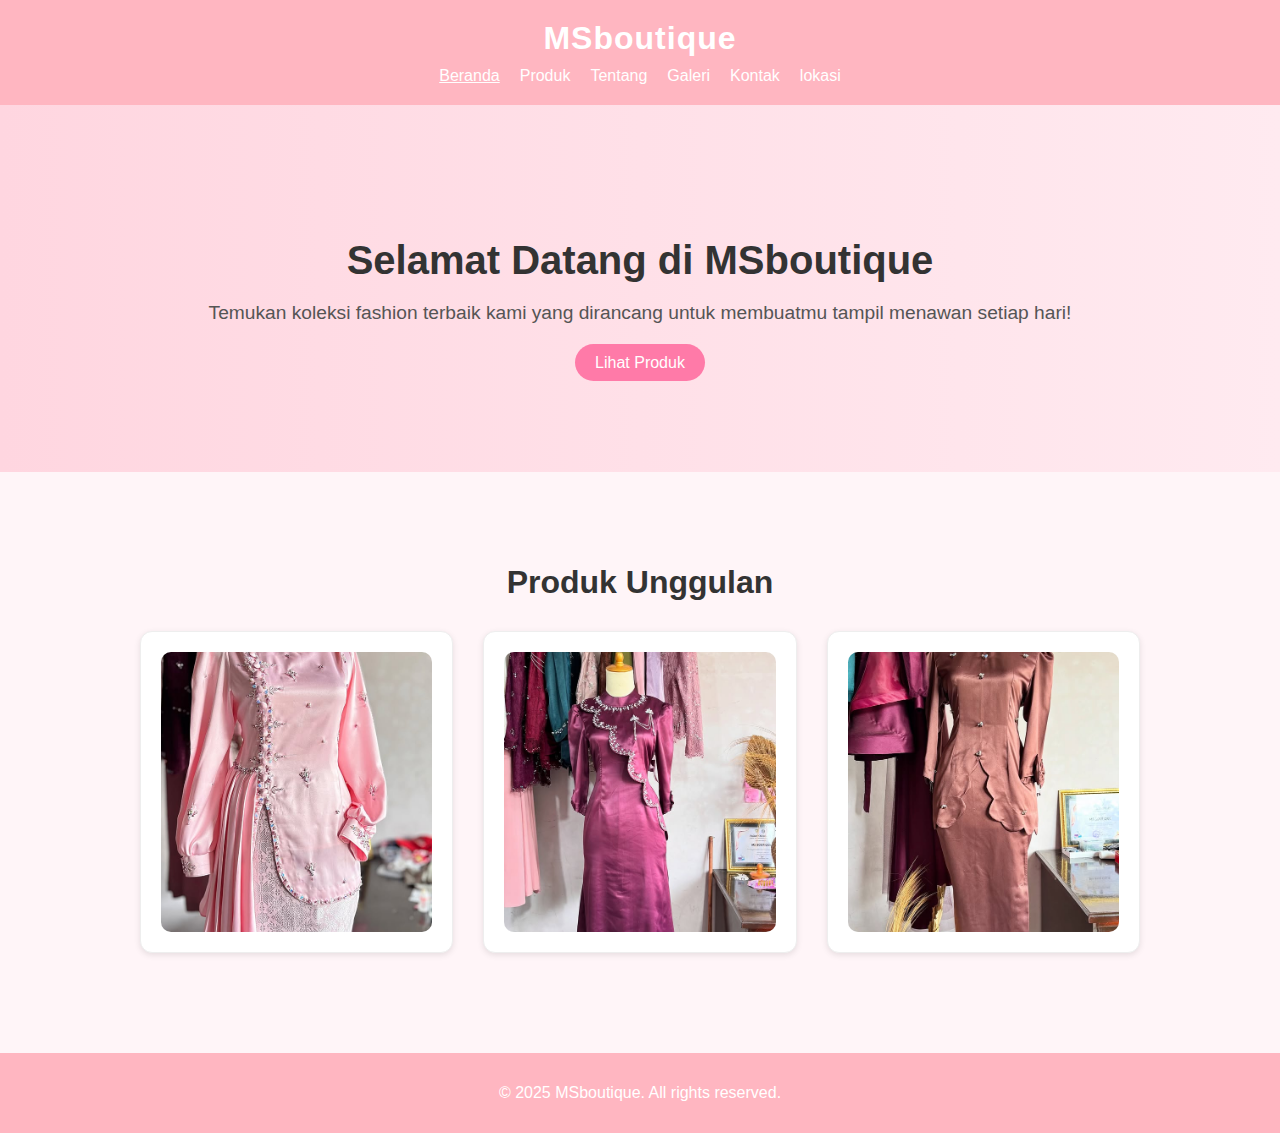
<file: index.html>
<!DOCTYPE html>
<html lang="id">
<head>
  <meta charset="UTF-8">
  <meta name="viewport" content="width=device-width, initial-scale=1.0">
  <title>MSboutique - Beranda</title>
  <link rel="stylesheet" href="style.css">
</head>
<body>
  <header>
    <h1>MSboutique</h1>
    <nav>
      <ul>
        <li><a href="index.html" class="active">Beranda</a></li>
        <li><a href="produk.html">Produk</a></li>
        <li><a href="tentang.html">Tentang</a></li>
        <li><a href="galeri.html">Galeri</a></li>
        <li><a href="kontak.html">Kontak</a></li>
        <li><a href="lokasi.html">lokasi</a></li>
      </ul>
    </nav>
  </header>

  <section class="hero">
    <h2>Selamat Datang di MSboutique</h2>
    <p>Temukan koleksi fashion terbaik kami yang dirancang untuk membuatmu tampil menawan setiap hari!</p>
    <a href="produk.html" class="btn">Lihat Produk</a>
  </section>

  <section class="featured">
    <h3>Produk Unggulan</h3>
    <div class="produk-grid">
      <div class="produk-item">
        <img src="img/produk1.jpg" >
      </div>
      <div class="produk-item">
        <img src="img/produk6.jpg" >
      </div>
      <div class="produk-item">
        <img src="img/produk5.jpg" >
      </div>
    </div>
  </section>

  <footer>
    <p>&copy; 2025 MSboutique. All rights reserved.</p>
  </footer>

  <script src="script.js"></script>
</body>
</html>
</file>
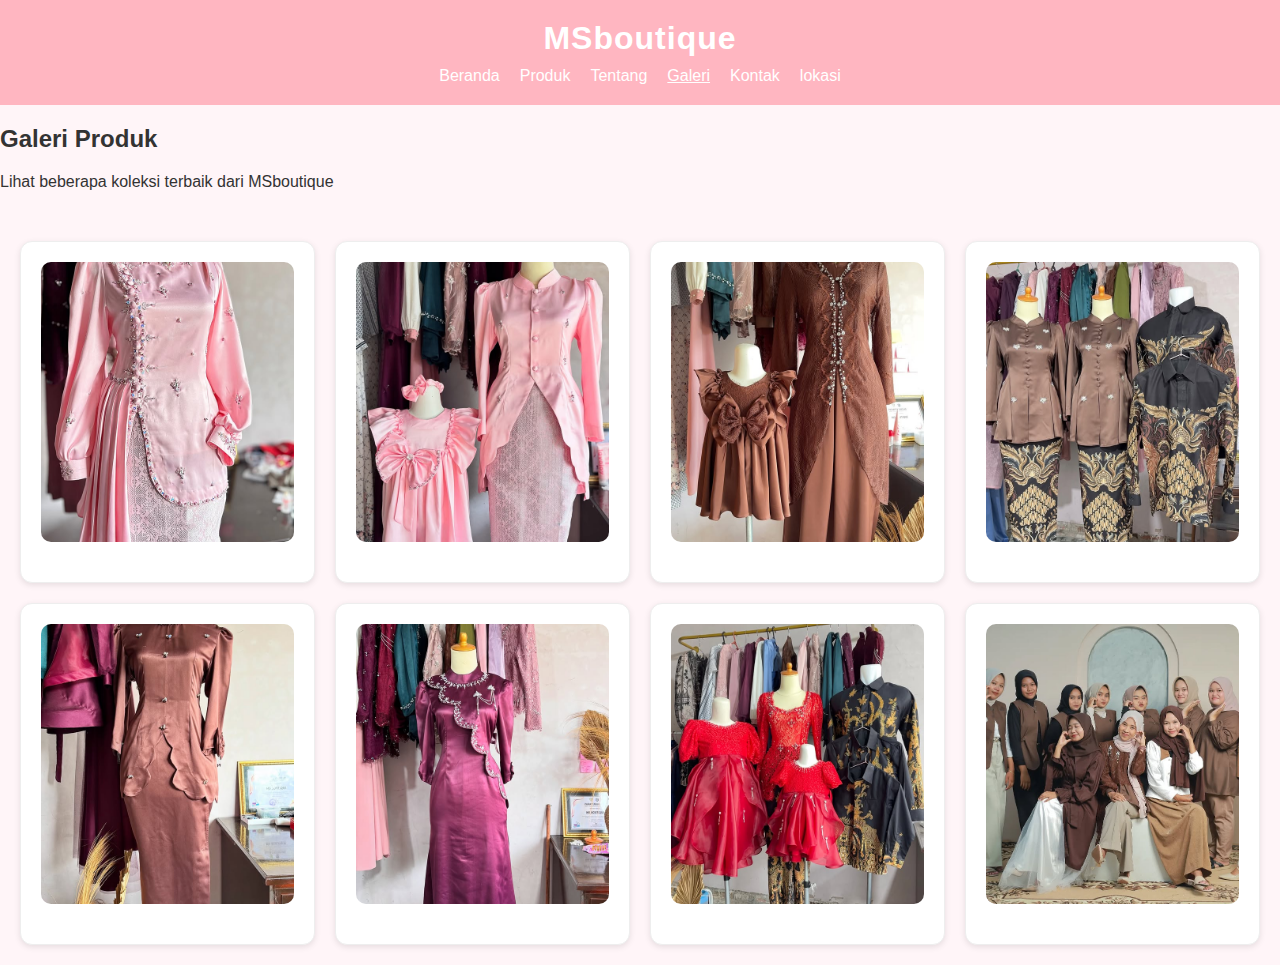
<file: galeri.html>
<!DOCTYPE html>
<html lang="id">
<head>
  <meta charset="UTF-8">
  <meta name="viewport" content="width=device-width, initial-scale=1.0">
  <title>MSboutique - Galeri</title>
  <link rel="stylesheet" href="style.css">
</head>
<body>
  <header>
    <h1>MSboutique</h1>
    <nav>
      <ul>
        <li><a href="index.html">Beranda</a></li>
        <li><a href="produk.html">Produk</a></li>
        <li><a href="tentang.html">Tentang</a></li>
        <li><a href="galeri.html" class="active">Galeri</a></li>
        <li><a href="kontak.html">Kontak</a></li>
        <li><a href="lokasi.html">lokasi</a></li>
      </ul>
    </nav>
  </header>

  <section class="gallery">
    <h2>Galeri Produk</h2>
    <p>Lihat beberapa koleksi terbaik dari MSboutique </p>
  <div class="galeri-container">
  <div class="produk-item">
    <img src="img/produk1.jpg" alt="Produk 1">
    <div class="produk-info">
    </div>
  </div>

  <div class="produk-item">
    <img src="img/produk2.jpg" alt="Produk 2">
    <div class="produk-info">
    </div>
  </div>

  <div class="produk-item">
    <img src="img/produk3.jpg" alt="Produk 3">
    <div class="produk-info">
    </div>
  </div>    

  <div class="produk-item">
    <img src="img/produk4.jpg" alt="Produk 4">
    <div class="produk-info">
    </div>
  </div>    

 <div class="produk-item">
    <img src="img/produk5.jpg" alt="Produk 5">
    <div class="produk-info">
    </div>
  </div> 

 <div class="produk-item">
    <img src="img/produk6.jpg" alt="Produk 6">
    <div class="produk-info">
    </div>
  </div>

 <div class="produk-item">
    <img src="img/produk7.jpg" alt="Produk 7">
    <div class="produk-info">
    </div>
  </div> 

 <div class="produk-item">
    <img src="img/produk8.jpg" alt="Produk 8">
    <div class="produk-info">
    </div>
  </div>
</file>
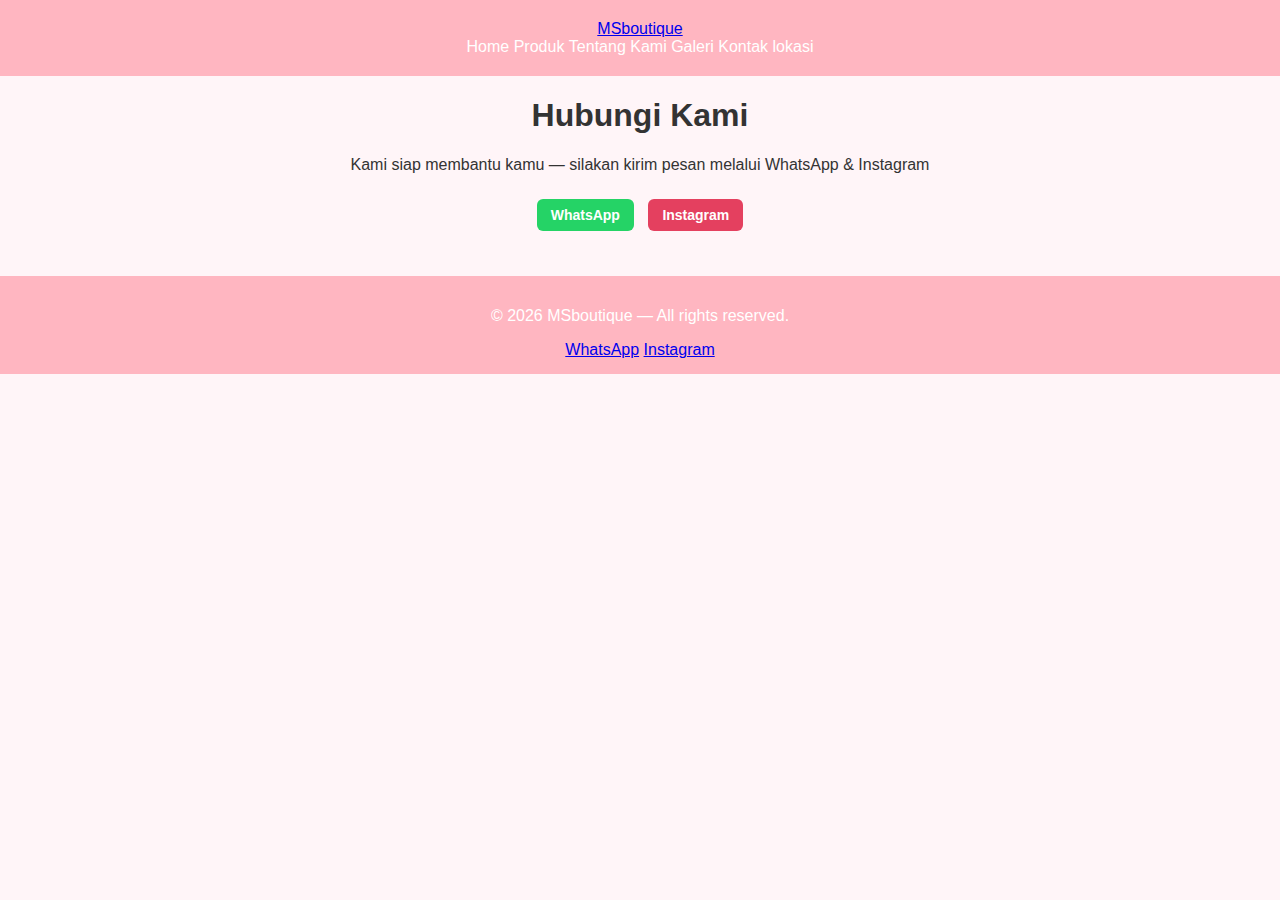
<file: kontak.html>
<!doctype html>
<html lang="id">
<head>
  <meta charset="utf-8">
  <meta name="viewport" content="width=device-width, initial-scale=1">
  <title>MSboutique — Kontak</title>
  <link rel="stylesheet" href="style.css">
</head>
<body>
  <header class="site-header">
    <div class="container header-inner">
      <a href="index.html" class="logo">MSboutique</a>
      <nav class="nav">
        <a href="index.html">Home</a>
        <a href="produk.html">Produk</a>
        <a href="tentang.html">Tentang Kami</a>
        <a href="galeri.html">Galeri</a>
        <a href="kontak.html" class="btn-outline">Kontak</a>
        <a href="lokasi.html">lokasi</a>
      </nav>
    </div>
  </header>

  <main class="container">
    <section class="kontak-section">
      <h1>Hubungi Kami</h1>
      <p style="text-align:center;">Kami siap membantu kamu — silakan kirim pesan melalui WhatsApp & Instagram </p>

      <div style="text-align:center; margin-top:20px;">
        <a href="https://wa.me/6282388301878" target="_blank" class="wa-btn">WhatsApp</a>
        <a href="https://www.instagram.com/menuk_setiati08" target="_blank" class="ig-btn">Instagram</a>
      </div>
    </section>
  </main>

  <footer class="site-footer">
    <div class="container footer-inner">
      <p>&copy; <span id="year"></span> MSboutique — All rights reserved.</p>
      <div class="socials">
        <a href="https://wa.me/6282388301878" target="_blank">WhatsApp</a>
        <a href="https://www.instagram.com/menuk_setiati08" target="_blank">Instagram</a>
      </div>
    </div>
  </footer>

  <script>
    document.getElementById("year").textContent = new Date().getFullYear();
  </script>
</body>
</html>
</file>
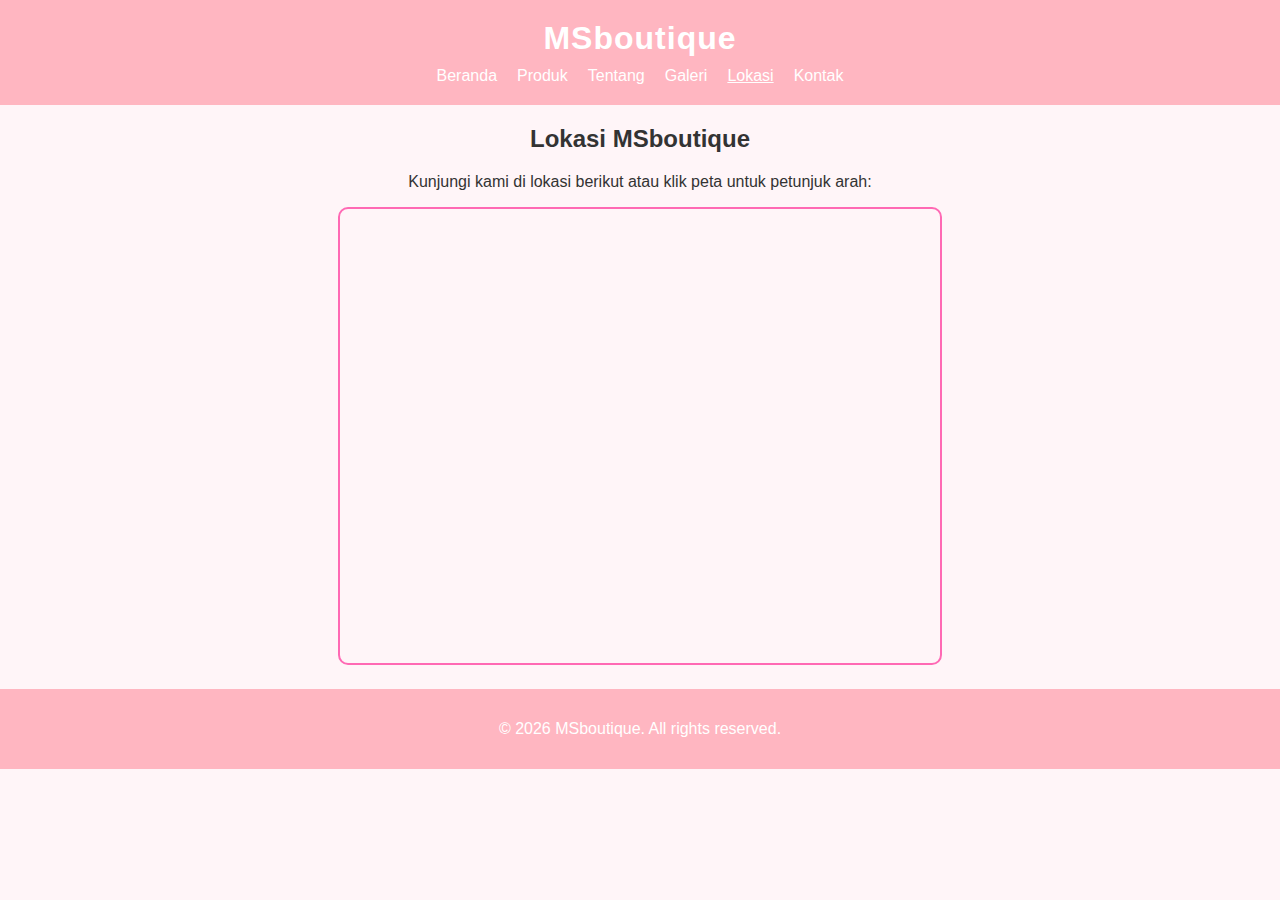
<file: lokasi.html>
<!DOCTYPE html>
<html lang="id">
<head>
  <meta charset="UTF-8">
  <meta name="viewport" content="width=device-width, initial-scale=1.0">
  <title>MSboutique - Lokasi</title>
  <link rel="stylesheet" href="style.css">
</head>
<body>
  <header>
    <h1>MSboutique</h1>
    <nav>
      <ul>
        <li><a href="index.html">Beranda</a></li>
        <li><a href="produk.html">Produk</a></li>
        <li><a href="tentang.html">Tentang</a></li>
        <li><a href="galeri.html">Galeri</a></li>
        <li><a href="lokasi.html" class="active">Lokasi</a></li>
        <li><a href="kontak.html">Kontak</a></li>
      </ul>
    </nav>
  </header>

  <main style="text-align:center; margin:20px;">
    <h2>Lokasi MSboutique</h2>
    <p>Kunjungi kami di lokasi berikut atau klik peta untuk petunjuk arah:</p>

    <a href="https://maps.app.goo.gl/dU1Cr1fuKY2Ywn7h6" target="_blank" style="display:inline-block; border:2px solid #ff69b4; border-radius:10px; overflow:hidden;">
      <iframe 
        src="https://www.google.com/maps/embed?pb=!1m17!1m12!1m3!1d3986.0825753883128!2d101.1807778!3d-2.4796111!2m3!1f0!2f0!3f0!3m2!1i1024!2i768!4f13.1!3m2!1m1!2zMsKwMjgnNDYuNiJTIDEwMcKwMTAnNTAuOCJF!5e0!3m2!1sen!2sid!4v1761907349793!5m2!1sen!2sid" 
        width="600" 
        height="450" 
        style="border:0;" 
        allowfullscreen="" 
        loading="lazy" 
        referrerpolicy="no-referrer-when-downgrade">
      </iframe>
    </a>
  </main>

  <footer style="text-align:center; margin-top:20px;">
    <p>&copy; <span id="year"></span> MSboutique. All rights reserved.</p>
  </footer>

  <script>
    document.getElementById("year").textContent = new Date().getFullYear();
  </script>
</body>
</html>
</file>
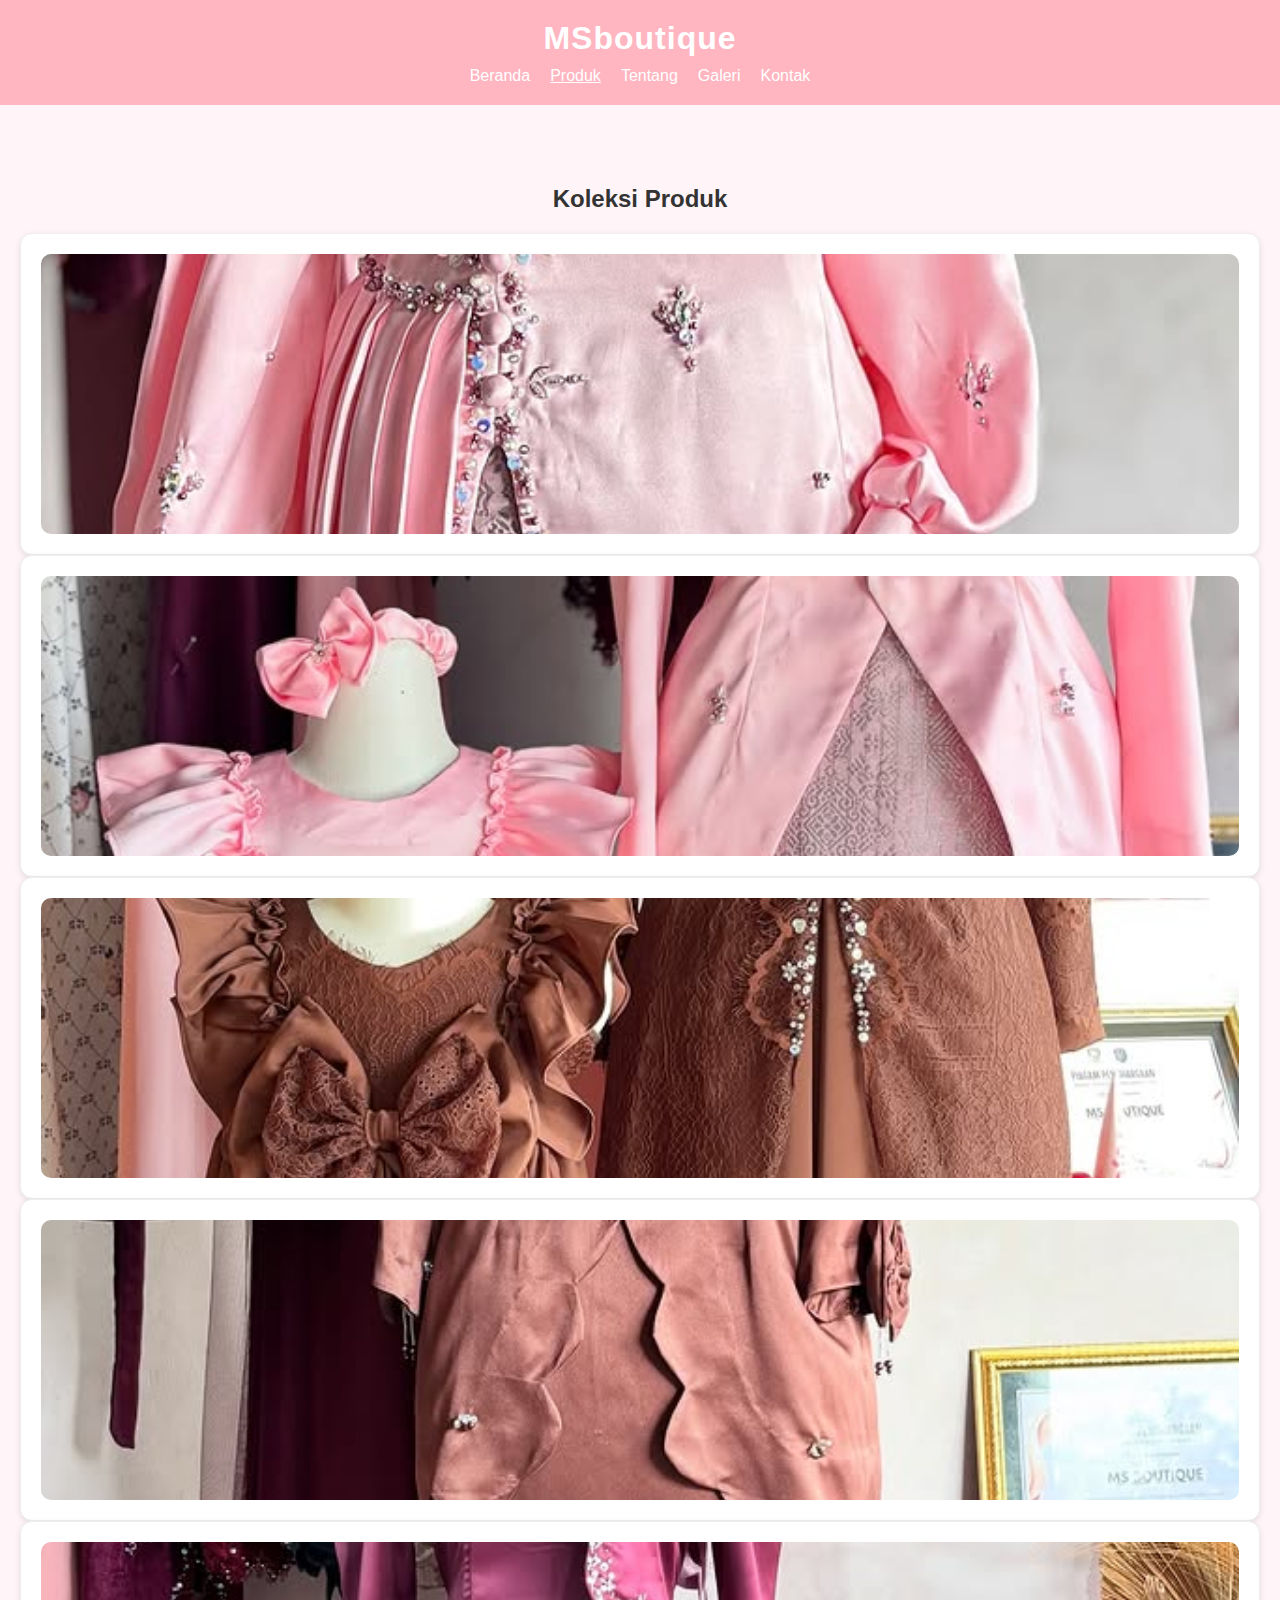
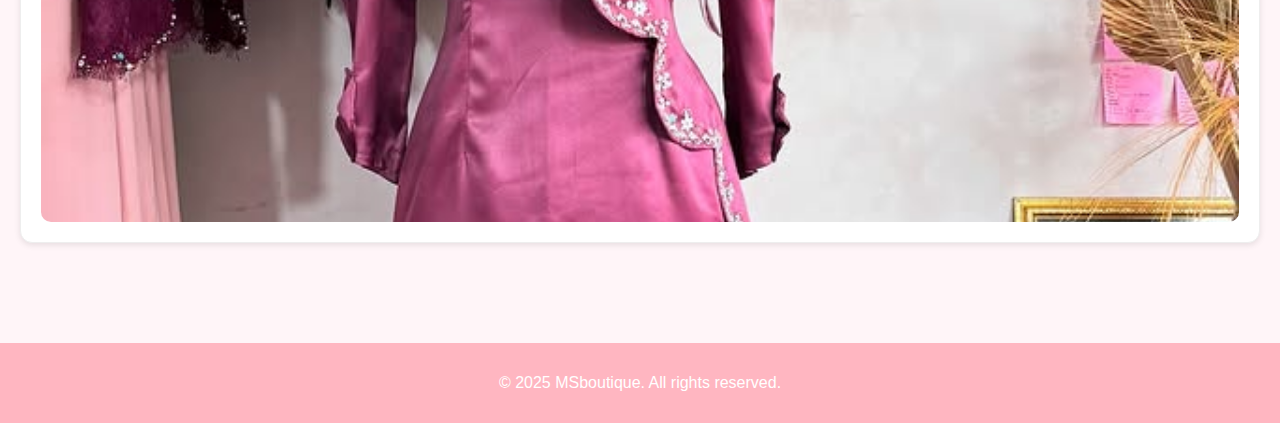
<file: produk.html>
<!DOCTYPE html>
<html lang="id">
<head>
  <meta charset="UTF-8">
  <meta name="viewport" content="width=device-width, initial-scale=1.0">
  <title>MSboutique - Produk</title>
  <link rel="stylesheet" href="style.css">
</head>
<body>
  <header>
    <h1>MSboutique</h1>
    <nav>
      <ul>
        <li><a href="index.html">Beranda</a></li>
        <li><a href="produk.html" class="active">Produk</a></li>
        <li><a href="tentang.html">Tentang</a></li>
        <li><a href="galeri.html">Galeri</a></li>
        <li><a href="kontak.html">Kontak</a></li>
      </ul>
    </nav>
  </header>

  <section class="featured">
    <h2>Koleksi Produk</h2>
      <div class="produk-item">
        <img src="img/produk1.jpg" >
      </div>
      <div class="produk-item">
         <img src="img/produk2.jpg" >
      </div>
      <div class="produk-item">
  <img src="img/produk3.jpg" >
      </div>
      <div class="produk-item">
        <img src="img/produk5.jpg" >
      </div>
      <div class="produk-item">
        <img src="img/produk6.jpg" >
      </div>
    </div>
  </section>

  <footer>
    <p>&copy; 2025 MSboutique. All rights reserved.</p>
  </footer>
</body>
</html>
</file>
<file: style.css>
/* Style utama MSboutique */
body {
  font-family: 'Poppins', sans-serif;
  margin: 0;
  padding: 0;
  background-color: #fff5f8;
  color: #333;
}

/* Header dan navigasi */
header {
  background-color: #ffb6c1;
  color: white;
  padding: 20px 0;
  text-align: center;
  position: sticky;
  top: 0;
  z-index: 10;
}

header h1 {
  margin: 0;
  font-size: 2em;
  letter-spacing: 1px;
}

nav ul {
  list-style: none;
  margin: 10px 0 0;
  padding: 0;
  display: flex;
  justify-content: center;
  gap: 20px;
}

nav a {
  color: white;
  text-decoration: none;
  font-weight: 500;
  transition: 0.3s;
}

nav a:hover,
nav a.active {
  text-decoration: underline;
}

/* Bagian hero */
.hero {
  text-align: center;
  padding: 100px 20px;
  background: linear-gradient(to right, #ffd6e0, #ffeaf0);
}

.hero h2 {
  font-size: 2.5em;
  margin-bottom: 10px;
}

.hero p {
  font-size: 1.2em;
  margin-bottom: 30px;
  color: #555;
}

.btn {
  background-color: #ff7aa8;
  color: white;
  padding: 10px 20px;
  border-radius: 25px;
  text-decoration: none;
  transition: 0.3s;
}

.btn:hover {
  background-color: #ff5588;
}

/* Produk unggulan */
.featured {
  text-align: center;
  padding: 60px 20px;
}

.featured h3 {
  font-size: 2em;
  margin-bottom: 30px;
}

.produk-grid {
  display: grid;
  grid-template-columns: repeat(auto-fit, minmax(250px, 1fr));
  gap: 30px;
  max-width: 1000px;
  margin: 0 auto;
}

.produk-item {
  background: white;
  border-radius: 15px;
  box-shadow: 0 4px 8px rgba(0,0,0,0.1);
  padding: 20px;
  transition: transform 0.3s;
}

.produk-item:hover {
  transform: scale(1.05);
}

.produk-item img {
  width: 100%;
  border-radius: 10px;
}

/* Footer */
footer {
  text-align: center;
  background-color: #ffb6c1;
  color: white;
  padding: 15px;
  margin-top: 40px;
}
.gallery-grid {
  display: grid;
  grid-template-columns: repeat(auto-fit, minmax(250px, 1fr));
  gap: 15px;
  margin-top: 20px;
}

.gallery-grid img {
  width: 100%;
  border-radius: 10px;
  transition: transform 0.3s ease, box-shadow 0.3s ease;
  box-shadow: 0 4px 10px rgba(0,0,0,0.1);
}

.gallery-grid img:hover {
  transform: scale(1.05);
  box-shadow: 0 6px 20px rgba(0,0,0,0.2);
}
.galeri-container {
  display: grid;
  grid-template-columns: repeat(auto-fit, minmax(250px, 1fr));
  gap: 20px;
  padding: 20px;
}

.produk-item {
  text-align: center;
  background: #fff;
  border-radius: 15px;
  box-shadow: 0 2px 6px rgba(0,0,0,0.1);
  overflow: hidden;
  transition: transform 0.3s;
}

.produk-item:hover {
  transform: scale(1.03);
}

.produk-item img {
  width: 100%;
  height: 300px;
  object-fit: cover;
}

.produk-info {
  padding: 10px;
}

.wa-btn, .ig-btn {
  display: inline-block;
  margin: 5px;
  padding: 8px 12px;
  border-radius: 8px;
  text-decoration: none;
  color: white;
  font-weight: bold;
}

.wa-btn {
  background: #25D366;
}

.ig-btn {
  background: #E1306C;
}

.wa-btn:hover, .ig-btn:hover {
  opacity: 0.8;
}
.galeri-container {
  display: grid;
  grid-template-columns: repeat(auto-fit, minmax(250px, 1fr));
  gap: 20px;
  margin-top: 20px;
}

.produk-item {
  position: relative;
  overflow: hidden;
  border-radius: 12px;
  box-shadow: 0 4px 12px rgba(0,0,0,0.1);
}

.produk-item img {
  width: 100%;
  height: auto;
  display: block;
  transition: transform 0.3s ease;
}

.produk-item:hover img {
  transform: scale(1.05);
}

.produk-info {
  padding: 10px;
  text-align: center;
  background-color: #fff;
}

.wa-btn, .ig-btn {
  display: inline-block;
  margin: 5px;
  padding: 8px 14px;
  border-radius: 8px;
  text-decoration: none;
  color: white;
  font-size: 14px;
}

.wa-btn {
  background-color: #25d366;
}

.ig-btn {
  background-color: #e4405f;
}
.galeri-container {
  display: grid;
  grid-template-columns: repeat(auto-fit, minmax(250px, 1fr));
  gap: 20px;
  margin-top: 30px;
}

.produk-item {
  border: 1px solid #eee;
  border-radius: 12px;
  overflow: hidden;
  text-align: center;
  box-shadow: 0 2px 6px rgba(0,0,0,0.1);
  transition: transform 0.2s ease;
}

.produk-item:hover {
  transform: scale(1.03);
}

.produk-item img {
  width: 100%;
  height: 280px;
  object-fit: cover;
}

.produk-info {
  padding: 10px;
}

.wa-btn, .ig-btn {
  display: inline-block;
  margin: 5px;
  padding: 8px 14px;
  border-radius: 6px;
  text-decoration: none;
  color: white;
  font-weight: bold;
}

.wa-btn {
  background-color: #25D366;
}

.ig-btn {
  background-color: #E4405F;
}
/* Judul di halaman Hubungi Kami */
h1 {
  text-align: center;
}
</file>
